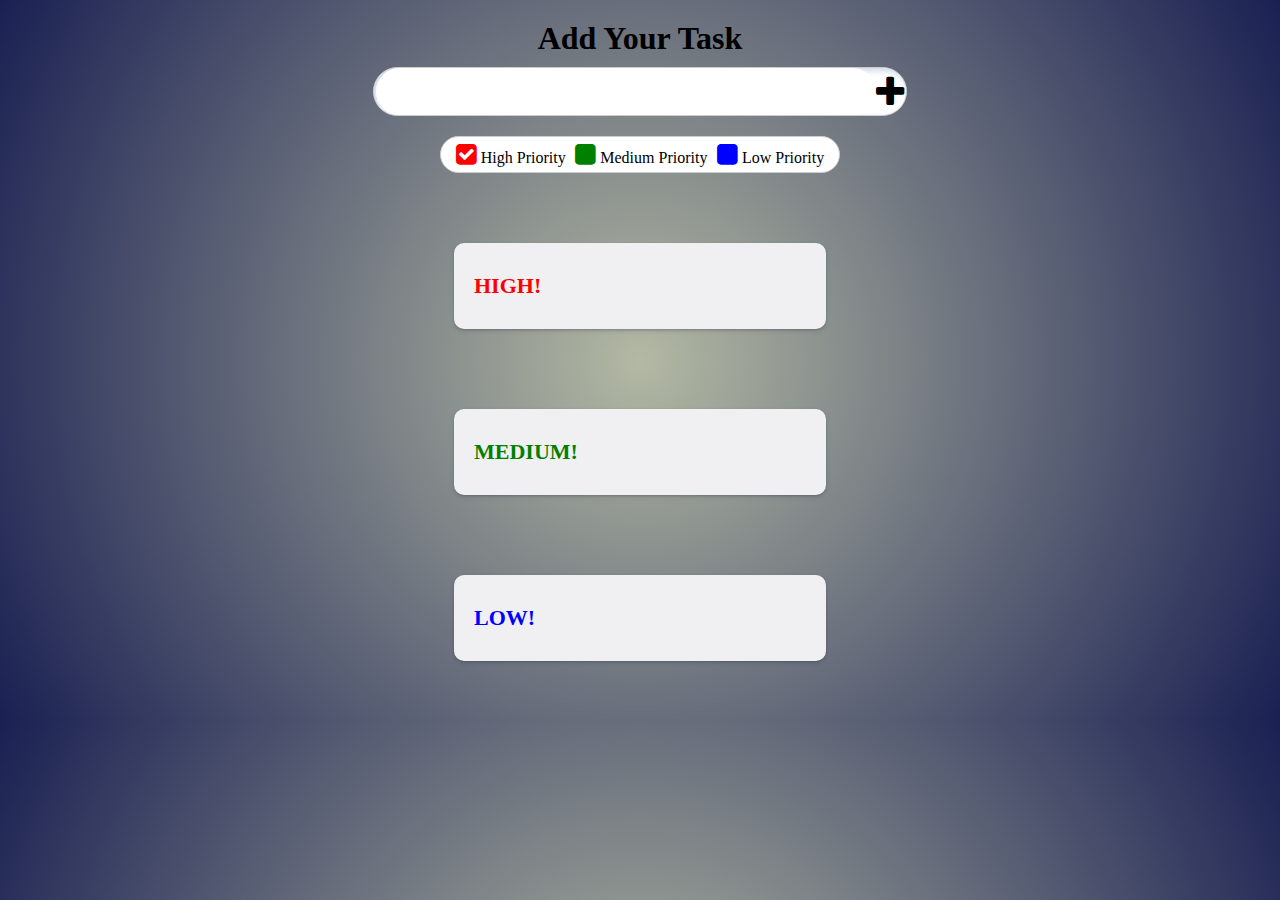
<file: task2/index.html>
<!DOCTYPE html>
<html lang="en">
<head>
    <meta charset="UTF-8">
    <meta name="viewport" content="width=device-width, initial-scale=1.0">
    <link rel="stylesheet"
          href="https://cdnjs.cloudflare.com/ajax/libs/font-awesome/4.7.0/css/font-awesome.min.css">
    <title>To Do List</title>
    <link rel="stylesheet" href="./style.css">
</head>
<body>
<div class="main">
    <label for="task">Add Your Task</label>
    <div class="input-field">
        <input type="text" id="input-field"/>
        <i class="fa fa-plus" style="font-size: 36px" onclick="addTask()" id="myBtn"></i>
    </div>


    <div id="emptyTaskWarnMessage"></div>
    <!-- assign the priorities  -->
    <div class="priority">
        <div class="red-square">
            <i class="fa fa-check-square" style="font-size: 24px; color: red" id="red-square"></i>
            High Priority
        </div>
        <div class="blue-square">
            <i class="fa fa-square" style="font-size: 24px; color: green" id="blue-square"></i>
            Medium Priority
        </div>
        <div class="yellow-square">
            <i class="fa fa-square" style="font-size: 24px; color: blue" id="yellow-square"></i>
            Low Priority
        </div>
    </div>
</div>

<div class="task-list">
    <div class="high-task-list">
        <div class="task-list-message" style="color: red">
            HIGH!
        </div>
        <ul id="allhightask"></ul>
    </div>
</div>

<div class="task-list">
    <div class="medium-task-list">
        <div class="task-list-message" style="color: green">
            MEDIUM!
        </div>
        <ul id="allmediumtask"></ul>
    </div>
</div>

<div class="task-list">
    <div class="low-task-list">
        <div class="task-list-message" style="color: blue">
            LOW!
        </div>
        <ul id="alllowtask"></ul>
    </div>
</div>


<script src="./index.js"></script>
</body>
</html>
</file>
<file: task2/style.css>
@import url('https://fonts.googleapis.com/css2?family=Lora&family=Roboto:wght@100&family=Ubuntu+Mono&display=swap');

*{
    margin: 0;
    padding: 0;
    box-sizing: border-box;
    font-family: 'Times New Roman', Times, serif;
}
body{
    font-family: 'Arial', sans-serif; 
    background-color: #fff5f5;
    opacity: 1;
    background: rgb(255,255,255);
    background: radial-gradient(circle, rgba(255,255,255,1) 0%, rgba(66,81,28,0.40379901960784315) 0%, rgba(26,32,82,1) 100%);
}
.main{
    display: flex;
    justify-content: center;
    flex-direction: column;
    align-items: center;
    margin: 20px 0 0 0;
    }
.main label{
    font-size: 32px;
    font-weight: 900;
}
.input-field{
    display: flex;
    justify-content: space-around;
    align-items: center;
    margin: 10px 0;
    border: 1px solid #ccc;
    border-radius: 30px;
    background-color: white;
    padding: 0 2px 0;
    box-shadow: rgb(204, 219, 232) 3px 3px 6px 0px inset, rgba(255, 255, 255, 0.5) -3px -3px 6px 1px inset;
}
.input-field input, .input-field input:focus, .input-field input:active{
    width: 500px;
    padding: 10px;
    font-size: 24px;
    font-weight: 500;
    border: none;
    border-radius: 30px;
    outline: none;
}

.priority{
    display: flex;
    justify-content: space-around;
    align-items: center;
    margin: 10px 0;
    width: 400px;
    border: 1px solid #ccc;
    border-radius: 30px;
    background-color: white;
    padding: 5px 10px;
    
}
.priority #red-square, .priority #blue-square, .priority #yellow-square{
    font-size: 18px;
    font-weight: 500;
    cursor: pointer;
    
}
.task-list{
    display: flex;
    flex-direction: row;
    justify-content: space-between;
    margin: 40px 0;
    width: 100vw;
    padding: 20px;
    overflow: hidden;
}

.high-task-list, .medium-task-list, .low-task-list{
    display: flex;
    flex-direction: column;
    width: 30%;
    margin:  0 auto;
    align-self: flex-start;
    max-width: 500px;
    background-color: #f0f0f3;
    border-radius: 10px;
    padding: 20px;
    box-shadow: rgba(50, 50, 93, 0.25) 0px 2px 5px -1px, rgba(0, 0, 0, 0.3) 0px 1px 3px -1px;
   
}
.task-list-message{
    font-size: 22px;
    font-weight: 700;
    margin: 10px 0;
}
.tasks{

    list-style: none;

    display: flex;
    flex-direction: row;
    justify-content: space-between;
    align-items: center;
    padding: 15px 10px;
    box-sizing: border-box;
    margin: 10px 0;
    border-radius: 50px;
    box-shadow: rgba(0, 0, 0, 0.1) 0px 0px 5px 0px, rgba(0, 0, 0, 0.1) 0px 0px 1px 0px;
    
}
.tasks i{
    cursor: pointer;
}
.tasks span 
{
    overflow: hidden;
    padding: 0 10px;
    text-align: justify;
    text-transform: capitalize;
    line-height: 1.1;
   }
.tasks .completed{
    text-decoration: line-through;
}
.tasks .task{
    font-size: 20px;
    font-weight: 500;
}
</file>
